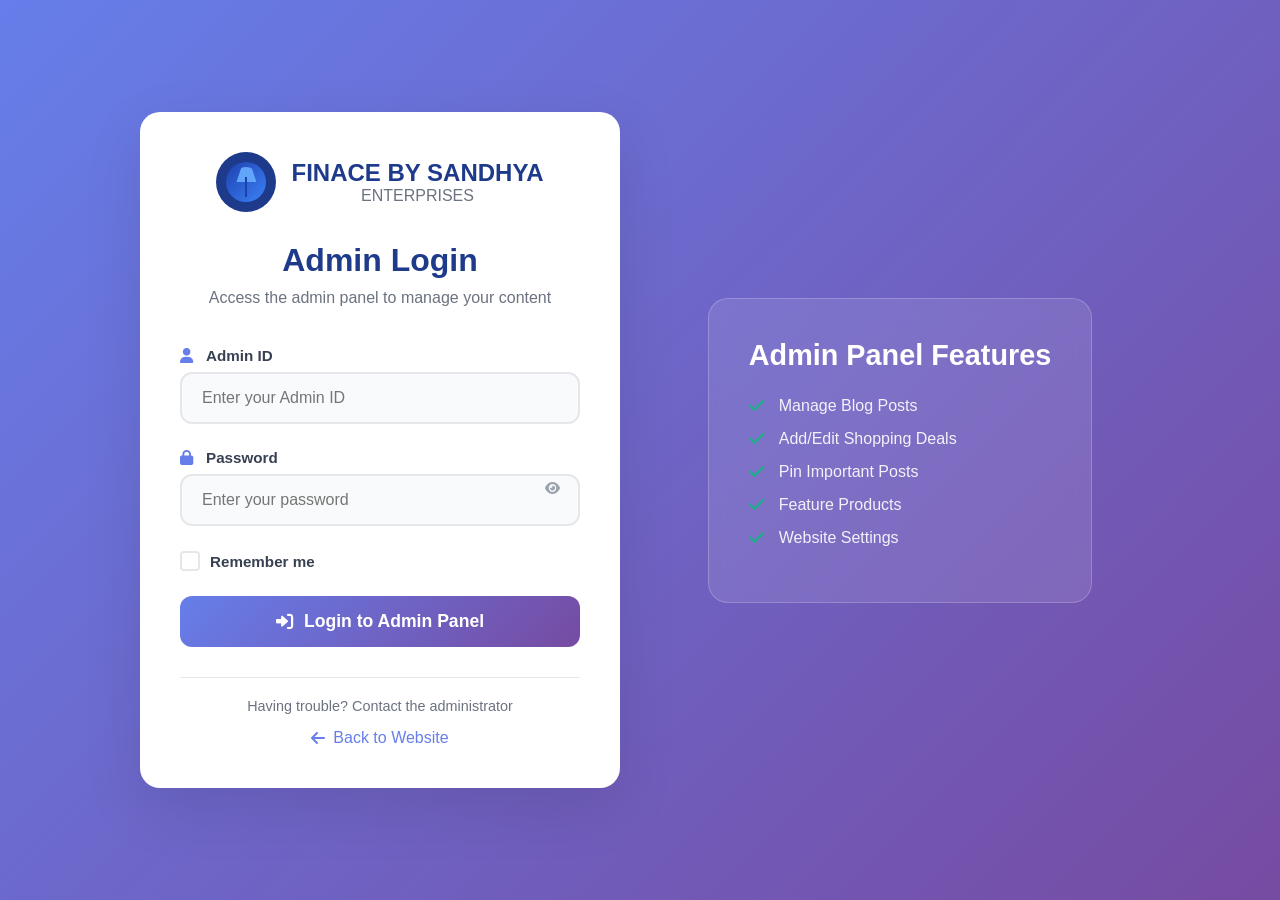
<file: admin-login.html>
<!DOCTYPE html>
<html lang="en">
<head>
    <meta charset="UTF-8">
    <meta name="viewport" content="width=device-width, initial-scale=1.0">
    <meta http-equiv="Cache-Control" content="no-cache, no-store, must-revalidate" />
    <meta http-equiv="Pragma" content="no-cache" />
    <meta http-equiv="Expires" content="0" />
    <title>Admin Login - FiNAce by Sandhya Enterprises</title>
    <link rel="stylesheet" href="admin-styles.css?v=20251028">
    <link href="https://cdnjs.cloudflare.com/ajax/libs/font-awesome/6.0.0/css/all.min.css" rel="stylesheet">
</head>
<body>
    <div class="login-container">
        <div class="login-card">
            <div class="login-header">
                <div class="logo">
                    <div class="logo-icon">
                        <div class="anchor-whale"></div>
                    </div>
                    <div class="logo-text">
                        <h1>FINACE BY SANDHYA</h1>
                        <p>ENTERPRISES</p>
                    </div>
                </div>
                <h2>Admin Login</h2>
                <p>Access the admin panel to manage your content</p>
            </div>
            
            <form id="loginForm" class="login-form">
                <div class="form-group">
                    <label for="adminId">
                        <i class="fas fa-user"></i>
                        Admin ID
                    </label>
                    <input type="text" id="adminId" name="adminId" required placeholder="Enter your Admin ID">
                </div>
                
                <div class="form-group">
                    <label for="password">
                        <i class="fas fa-lock"></i>
                        Password
                    </label>
                    <input type="password" id="password" name="password" required placeholder="Enter your password">
                    <button type="button" class="toggle-password" onclick="togglePassword()">
                        <i class="fas fa-eye" id="toggleIcon"></i>
                    </button>
                </div>
                
                <div class="form-group">
                    <label class="remember-me">
                        <input type="checkbox" id="rememberMe">
                        <span class="checkmark"></span>
                        Remember me
                    </label>
                </div>
                
                <button type="submit" class="login-btn">
                    <i class="fas fa-sign-in-alt"></i>
                    Login to Admin Panel
                </button>
                
                <div id="errorMessage" class="error-message"></div>
            </form>
            
            <div class="login-footer">
                <p>Having trouble? Contact the administrator</p>
                <a href="index.html" class="back-to-site">
                    <i class="fas fa-arrow-left"></i>
                    Back to Website
                </a>
            </div>
        </div>
        
        <div class="login-info">
            <div class="info-card">
                <h3>Admin Panel Features</h3>
                <ul>
                    <li><i class="fas fa-check"></i> Manage Blog Posts</li>
                    <li><i class="fas fa-check"></i> Add/Edit Shopping Deals</li>
                    <li><i class="fas fa-check"></i> Pin Important Posts</li>
                    <li><i class="fas fa-check"></i> Feature Products</li>
                    <li><i class="fas fa-check"></i> Website Settings</li>
                </ul>
            </div>
        </div>
    </div>

    <script src="admin-login.js?v=20251028"></script>
</body>
</html>
</file>
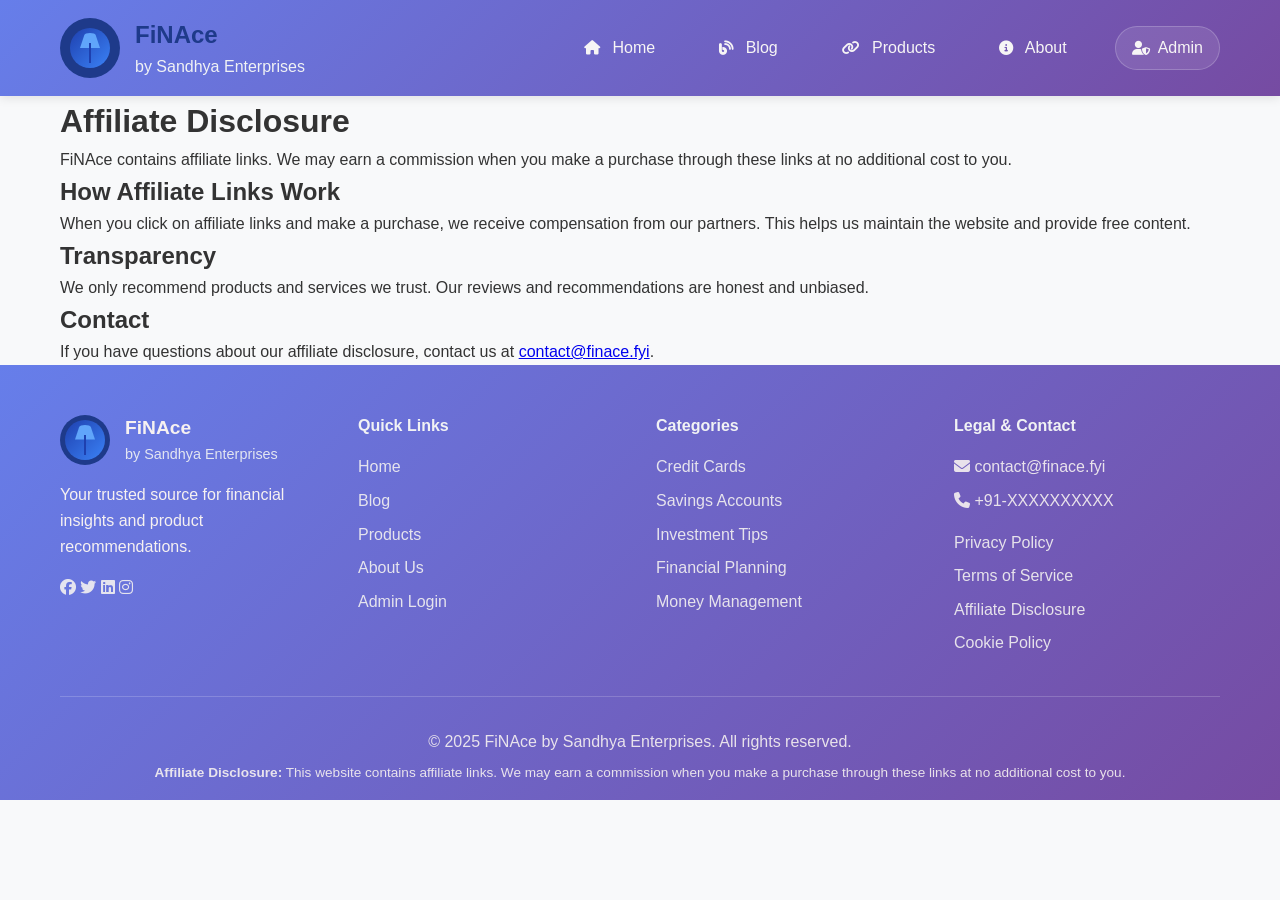
<file: affiliate-disclosure.html>
<!DOCTYPE html>
<html lang="en">
  <head>
    <meta charset="UTF-8" />
    <meta name="viewport" content="width=device-width, initial-scale=1.0" />
    <title>Affiliate Disclosure - FiNAce</title>

    <meta http-equiv="Cache-Control" content="no-cache, no-store, must-revalidate" />
    <meta http-equiv="Pragma" content="no-cache" />
    <meta http-equiv="Expires" content="0" />

    <!-- Favicon -->
    <link
      rel="icon"
      type="image/png"
      sizes="32x32"
      href="data:image/svg+xml,<svg xmlns='http://www.w3.org/2000/svg' viewBox='0 0 100 100'><text y='.9em' font-size='90'>💰</text></svg>"
    />

    <!-- Font Awesome for Icons -->
    <link
      rel="stylesheet"
      href="https://cdnjs.cloudflare.com/ajax/libs/font-awesome/6.4.0/css/all.min.css"
    />

    <!-- Site styles -->
    <link rel="stylesheet" href="styles.css?v=20251028" />
  </head>
  <body>
    <!-- Site Header -->
    <header class="header">
      <div class="container">
        <div class="logo">
          <div class="logo-icon"><div class="anchor-whale"></div></div>
          <div class="logo-text">
            <h1>FiNAce</h1>
            <p>by Sandhya Enterprises</p>
          </div>
        </div>
        <nav class="nav">
          <ul class="nav-menu" id="navMenu">
            <li><a href="index.html#home" class="nav-link"><i class="fas fa-home"></i> Home</a></li>
            <li><a href="index.html#blog" class="nav-link"><i class="fas fa-blog"></i> Blog</a></li>
            <li><a href="index.html#affiliate" class="nav-link"><i class="fas fa-link"></i> Products</a></li>
            <li><a href="index.html#about" class="nav-link"><i class="fas fa-info-circle"></i> About</a></li>
            <li id="adminNavItem">
              <a href="#" class="nav-link admin-nav-link" onclick="checkAdminAccess()">
                <i class="fas fa-user-shield"></i> Admin
              </a>
            </li>
          </ul>
          <button class="mobile-menu-toggle" id="mobileMenuToggle" aria-label="Toggle navigation menu">
            <span class="hamburger"></span>
            <span class="hamburger"></span>
            <span class="hamburger"></span>
          </button>
        </nav>
      </div>
    </header>

    <main class="content-page">
      <div class="container">
        <h1>Affiliate Disclosure</h1>
        <p>
          FiNAce contains affiliate links. We may earn a commission when you make a purchase through these links at no additional cost to you.
        </p>

        <h2>How Affiliate Links Work</h2>
        <p>
          When you click on affiliate links and make a purchase, we receive compensation from our partners. This helps us maintain the website and provide free content.
        </p>

        <h2>Transparency</h2>
        <p>
          We only recommend products and services we trust. Our reviews and recommendations are honest and unbiased.
        </p>

        <h2>Contact</h2>
        <p>
          If you have questions about our affiliate disclosure, contact us at <a href="mailto:contact@finace.fyi">contact@finace.fyi</a>.
        </p>
      </div>
    </main>

    <!-- Footer -->
    <footer class="footer">
      <div class="container">
        <div class="footer-content">
          <div class="footer-section">
            <div class="footer-logo">
              <div class="logo-icon"><div class="anchor-whale"></div></div>
              <div class="logo-text">
                <h3>FiNAce</h3>
                <p>by Sandhya Enterprises</p>
              </div>
            </div>
            <p style="margin-top: 1rem">
              Your trusted source for financial insights and product recommendations.
            </p>
            <div class="social-links" style="margin-top: 1rem">
              <a href="#" aria-label="Facebook"><i class="fab fa-facebook"></i></a>
              <a href="#" aria-label="Twitter"><i class="fab fa-twitter"></i></a>
              <a href="#" aria-label="LinkedIn"><i class="fab fa-linkedin"></i></a>
              <a href="#" aria-label="Instagram"><i class="fab fa-instagram"></i></a>
            </div>
          </div>

          <div class="footer-section">
            <h4>Quick Links</h4>
            <ul>
              <li><a href="index.html#home">Home</a></li>
              <li><a href="index.html#blog">Blog</a></li>
              <li><a href="index.html#affiliate">Products</a></li>
              <li><a href="index.html#about">About Us</a></li>
              <li><a href="admin-login.html">Admin Login</a></li>
            </ul>
          </div>

          <div class="footer-section">
            <h4>Categories</h4>
            <ul>
              <li><a href="index.html#blog">Credit Cards</a></li>
              <li><a href="index.html#blog">Savings Accounts</a></li>
              <li><a href="index.html#blog">Investment Tips</a></li>
              <li><a href="index.html#blog">Financial Planning</a></li>
              <li><a href="index.html#blog">Money Management</a></li>
            </ul>
          </div>

          <div class="footer-section footer-contact">
            <h4>Legal & Contact</h4>
            <p><i class="fas fa-envelope"></i> contact@finace.fyi</p>
            <p><i class="fas fa-phone"></i> +91-XXXXXXXXXX</p>
            <ul style="margin-top: 1rem">
              <li><a href="privacy-policy.html">Privacy Policy</a></li>
              <li><a href="terms-of-service.html">Terms of Service</a></li>
              <li><a href="affiliate-disclosure.html">Affiliate Disclosure</a></li>
              <li><a href="cookie-policy.html">Cookie Policy</a></li>
            </ul>
          </div>
        </div>

        <div class="footer-bottom">
          <p>&copy; 2025 FiNAce by Sandhya Enterprises. All rights reserved.</p>
          <p style="margin-top: 0.5rem; font-size: 0.85rem">
            <strong>Affiliate Disclosure:</strong> This website contains affiliate links. We may earn a commission when you make a purchase through these links at no additional cost to you.
          </p>
        </div>
      </div>
    </footer>

    <!-- Back to Top Button -->
    <button class="back-to-top" id="backToTop" onclick="scrollToTop()" aria-label="Scroll to top">
      <i class="fas fa-arrow-up"></i>
    </button>

    <!-- Scripts -->
    <script src="script.js?v=20251028"></script>
  </body>
</html>
</file>
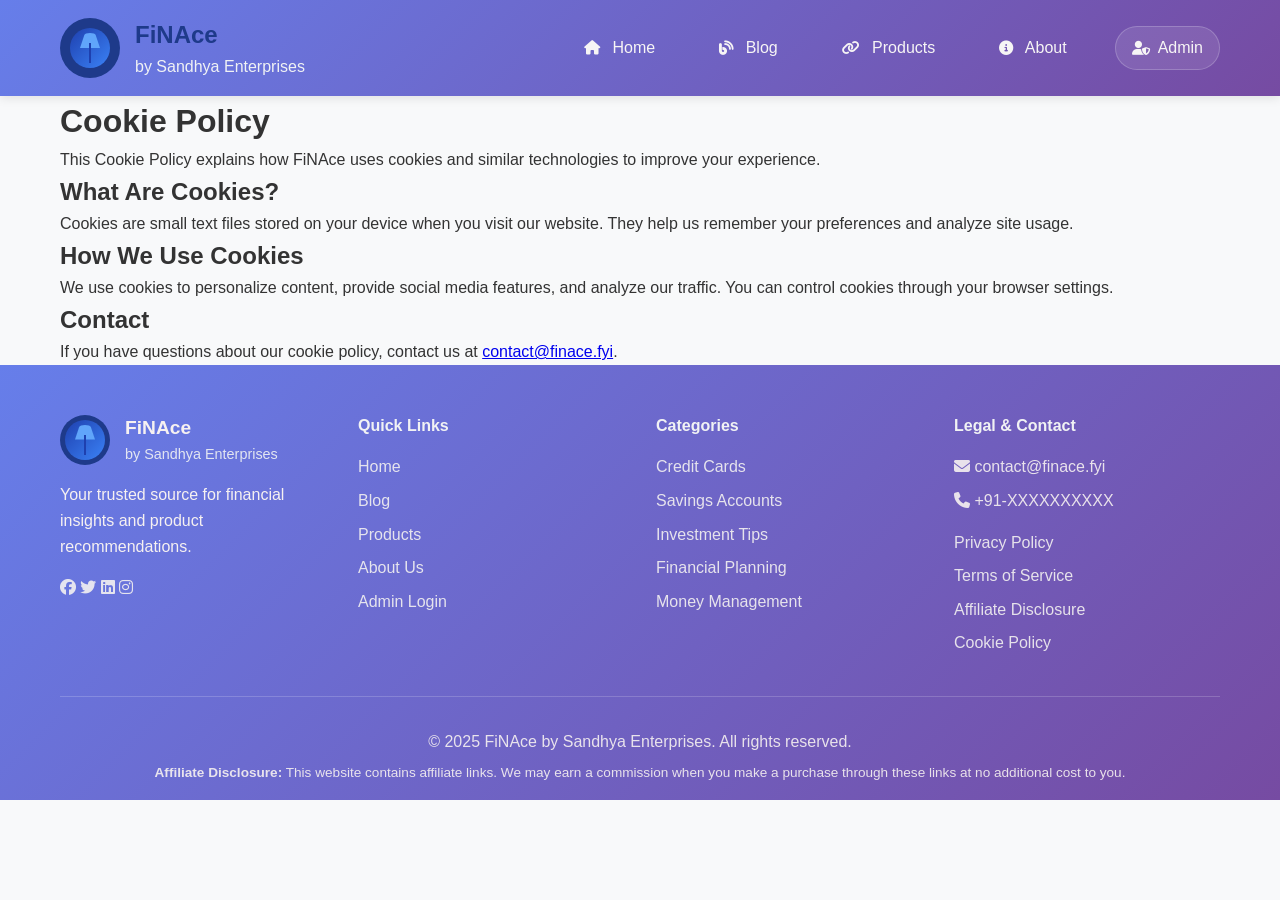
<file: cookie-policy.html>
<!DOCTYPE html>
<html lang="en">
  <head>
    <meta charset="UTF-8" />
    <meta name="viewport" content="width=device-width, initial-scale=1.0" />
    <title>Cookie Policy - FiNAce</title>

    <meta http-equiv="Cache-Control" content="no-cache, no-store, must-revalidate" />
    <meta http-equiv="Pragma" content="no-cache" />
    <meta http-equiv="Expires" content="0" />

    <!-- Favicon -->
    <link
      rel="icon"
      type="image/png"
      sizes="32x32"
      href="data:image/svg+xml,<svg xmlns='http://www.w3.org/2000/svg' viewBox='0 0 100 100'><text y='.9em' font-size='90'>💰</text></svg>"
    />

    <!-- Font Awesome for Icons -->
    <link
      rel="stylesheet"
      href="https://cdnjs.cloudflare.com/ajax/libs/font-awesome/6.4.0/css/all.min.css"
    />

    <!-- Site styles -->
    <link rel="stylesheet" href="styles.css?v=20251028" />
  </head>
  <body>
    <!-- Site Header -->
    <header class="header">
      <div class="container">
        <div class="logo">
          <div class="logo-icon"><div class="anchor-whale"></div></div>
          <div class="logo-text">
            <h1>FiNAce</h1>
            <p>by Sandhya Enterprises</p>
          </div>
        </div>
        <nav class="nav">
          <ul class="nav-menu" id="navMenu">
            <li><a href="index.html#home" class="nav-link"><i class="fas fa-home"></i> Home</a></li>
            <li><a href="index.html#blog" class="nav-link"><i class="fas fa-blog"></i> Blog</a></li>
            <li><a href="index.html#affiliate" class="nav-link"><i class="fas fa-link"></i> Products</a></li>
            <li><a href="index.html#about" class="nav-link"><i class="fas fa-info-circle"></i> About</a></li>
            <li id="adminNavItem">
              <a href="#" class="nav-link admin-nav-link" onclick="checkAdminAccess()">
                <i class="fas fa-user-shield"></i> Admin
              </a>
            </li>
          </ul>
          <button class="mobile-menu-toggle" id="mobileMenuToggle" aria-label="Toggle navigation menu">
            <span class="hamburger"></span>
            <span class="hamburger"></span>
            <span class="hamburger"></span>
          </button>
        </nav>
      </div>
    </header>

    <main class="content-page">
      <div class="container">
        <h1>Cookie Policy</h1>
        <p>
          This Cookie Policy explains how FiNAce uses cookies and similar technologies to improve your experience.
        </p>

        <h2>What Are Cookies?</h2>
        <p>
          Cookies are small text files stored on your device when you visit our website. They help us remember your preferences and analyze site usage.
        </p>

        <h2>How We Use Cookies</h2>
        <p>
          We use cookies to personalize content, provide social media features, and analyze our traffic. You can control cookies through your browser settings.
        </p>

        <h2>Contact</h2>
        <p>
          If you have questions about our cookie policy, contact us at <a href="mailto:contact@finace.fyi">contact@finace.fyi</a>.
        </p>
      </div>
    </main>

    <!-- Footer -->
    <footer class="footer">
      <div class="container">
        <div class="footer-content">
          <div class="footer-section">
            <div class="footer-logo">
              <div class="logo-icon"><div class="anchor-whale"></div></div>
              <div class="logo-text">
                <h3>FiNAce</h3>
                <p>by Sandhya Enterprises</p>
              </div>
            </div>
            <p style="margin-top: 1rem">
              Your trusted source for financial insights and product recommendations.
            </p>
            <div class="social-links" style="margin-top: 1rem">
              <a href="#" aria-label="Facebook"><i class="fab fa-facebook"></i></a>
              <a href="#" aria-label="Twitter"><i class="fab fa-twitter"></i></a>
              <a href="#" aria-label="LinkedIn"><i class="fab fa-linkedin"></i></a>
              <a href="#" aria-label="Instagram"><i class="fab fa-instagram"></i></a>
            </div>
          </div>

          <div class="footer-section">
            <h4>Quick Links</h4>
            <ul>
              <li><a href="index.html#home">Home</a></li>
              <li><a href="index.html#blog">Blog</a></li>
              <li><a href="index.html#affiliate">Products</a></li>
              <li><a href="index.html#about">About Us</a></li>
              <li><a href="admin-login.html">Admin Login</a></li>
            </ul>
          </div>

          <div class="footer-section">
            <h4>Categories</h4>
            <ul>
              <li><a href="index.html#blog">Credit Cards</a></li>
              <li><a href="index.html#blog">Savings Accounts</a></li>
              <li><a href="index.html#blog">Investment Tips</a></li>
              <li><a href="index.html#blog">Financial Planning</a></li>
              <li><a href="index.html#blog">Money Management</a></li>
            </ul>
          </div>

          <div class="footer-section footer-contact">
            <h4>Legal & Contact</h4>
            <p><i class="fas fa-envelope"></i> contact@finace.fyi</p>
            <p><i class="fas fa-phone"></i> +91-XXXXXXXXXX</p>
            <ul style="margin-top: 1rem">
              <li><a href="privacy-policy.html">Privacy Policy</a></li>
              <li><a href="terms-of-service.html">Terms of Service</a></li>
              <li><a href="affiliate-disclosure.html">Affiliate Disclosure</a></li>
              <li><a href="cookie-policy.html">Cookie Policy</a></li>
            </ul>
          </div>
        </div>

        <div class="footer-bottom">
          <p>&copy; 2025 FiNAce by Sandhya Enterprises. All rights reserved.</p>
          <p style="margin-top: 0.5rem; font-size: 0.85rem">
            <strong>Affiliate Disclosure:</strong> This website contains affiliate links. We may earn a commission when you make a purchase through these links at no additional cost to you.
          </p>
        </div>
      </div>
    </footer>

    <!-- Back to Top Button -->
    <button class="back-to-top" id="backToTop" onclick="scrollToTop()" aria-label="Scroll to top">
      <i class="fas fa-arrow-up"></i>
    </button>

    <!-- Scripts -->
    <script src="script.js?v=20251028"></script>
  </body>
</html>
</file>
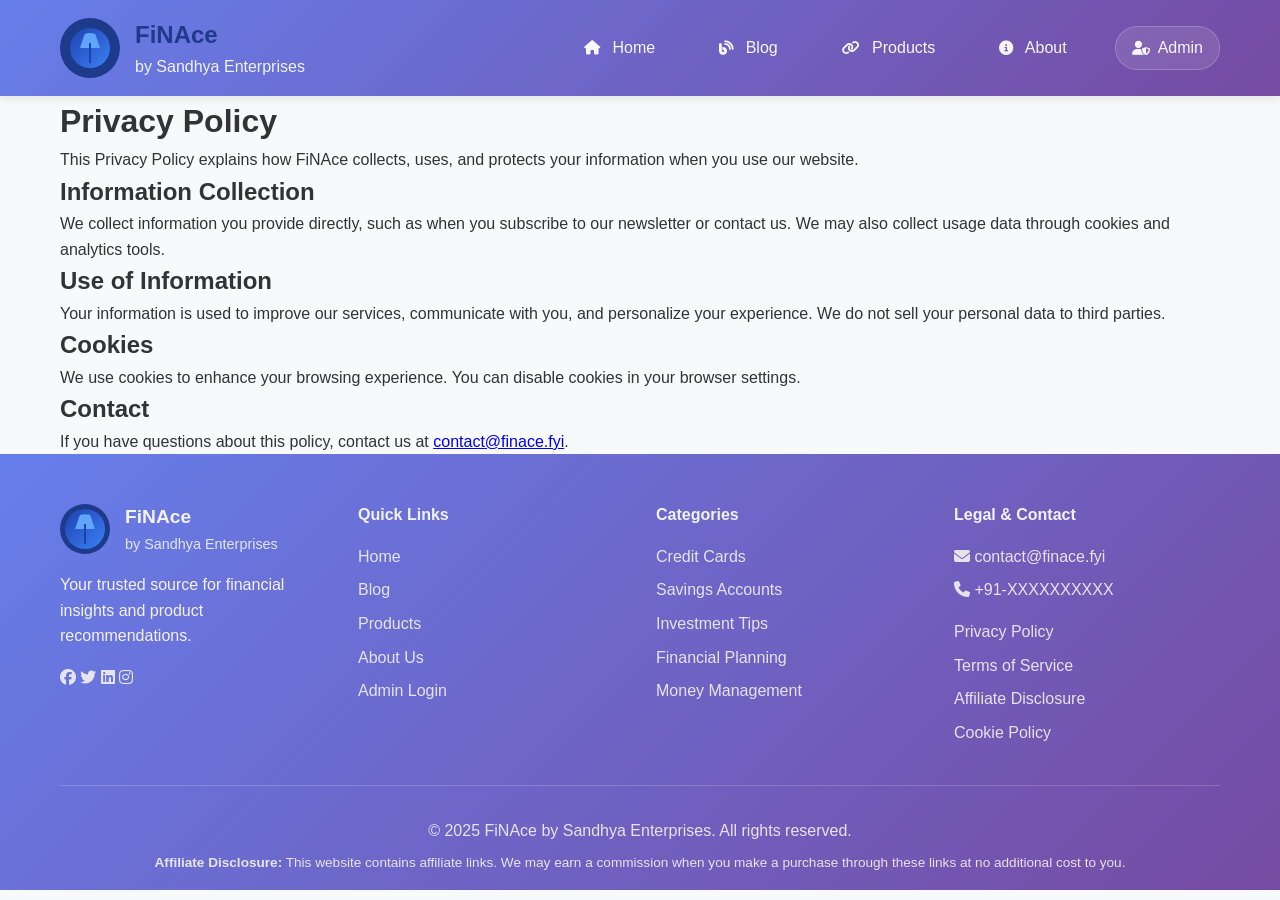
<file: privacy-policy.html>
<!DOCTYPE html>
<html lang="en">
  <head>
    <meta charset="UTF-8" />
    <meta name="viewport" content="width=device-width, initial-scale=1.0" />
    <title>Privacy Policy - FiNAce</title>

    <meta http-equiv="Cache-Control" content="no-cache, no-store, must-revalidate" />
    <meta http-equiv="Pragma" content="no-cache" />
    <meta http-equiv="Expires" content="0" />

    <!-- Favicon -->
    <link
      rel="icon"
      type="image/png"
      sizes="32x32"
      href="data:image/svg+xml,<svg xmlns='http://www.w3.org/2000/svg' viewBox='0 0 100 100'><text y='.9em' font-size='90'>💰</text></svg>"
    />

    <!-- Font Awesome for Icons -->
    <link
      rel="stylesheet"
      href="https://cdnjs.cloudflare.com/ajax/libs/font-awesome/6.4.0/css/all.min.css"
    />

    <!-- Site styles -->
    <link rel="stylesheet" href="styles.css?v=20251028" />
  </head>
  <body>
    <!-- Site Header -->
    <header class="header">
      <div class="container">
        <div class="logo">
          <div class="logo-icon"><div class="anchor-whale"></div></div>
          <div class="logo-text">
            <h1>FiNAce</h1>
            <p>by Sandhya Enterprises</p>
          </div>
        </div>
        <nav class="nav">
          <ul class="nav-menu" id="navMenu">
            <li><a href="index.html#home" class="nav-link"><i class="fas fa-home"></i> Home</a></li>
            <li><a href="index.html#blog" class="nav-link"><i class="fas fa-blog"></i> Blog</a></li>
            <li><a href="index.html#affiliate" class="nav-link"><i class="fas fa-link"></i> Products</a></li>
            <li><a href="index.html#about" class="nav-link"><i class="fas fa-info-circle"></i> About</a></li>
            <li id="adminNavItem">
              <a href="#" class="nav-link admin-nav-link" onclick="checkAdminAccess()">
                <i class="fas fa-user-shield"></i> Admin
              </a>
            </li>
          </ul>
          <button class="mobile-menu-toggle" id="mobileMenuToggle" aria-label="Toggle navigation menu">
            <span class="hamburger"></span>
            <span class="hamburger"></span>
            <span class="hamburger"></span>
          </button>
        </nav>
      </div>
    </header>

    <main class="content-page">
      <div class="container">
        <h1>Privacy Policy</h1>
        <p>
          This Privacy Policy explains how FiNAce collects, uses, and protects your information when you use our website.
        </p>

        <h2>Information Collection</h2>
        <p>
          We collect information you provide directly, such as when you subscribe to our newsletter or contact us. We may also collect usage data through cookies and analytics tools.
        </p>

        <h2>Use of Information</h2>
        <p>
          Your information is used to improve our services, communicate with you, and personalize your experience. We do not sell your personal data to third parties.
        </p>

        <h2>Cookies</h2>
        <p>
          We use cookies to enhance your browsing experience. You can disable cookies in your browser settings.
        </p>

        <h2>Contact</h2>
        <p>
          If you have questions about this policy, contact us at <a href="mailto:contact@finace.fyi">contact@finace.fyi</a>.
        </p>
      </div>
    </main>

    <!-- Footer -->
    <footer class="footer">
      <div class="container">
        <div class="footer-content">
          <div class="footer-section">
            <div class="footer-logo">
              <div class="logo-icon"><div class="anchor-whale"></div></div>
              <div class="logo-text">
                <h3>FiNAce</h3>
                <p>by Sandhya Enterprises</p>
              </div>
            </div>
            <p style="margin-top: 1rem">
              Your trusted source for financial insights and product recommendations.
            </p>
            <div class="social-links" style="margin-top: 1rem">
              <a href="#" aria-label="Facebook"><i class="fab fa-facebook"></i></a>
              <a href="#" aria-label="Twitter"><i class="fab fa-twitter"></i></a>
              <a href="#" aria-label="LinkedIn"><i class="fab fa-linkedin"></i></a>
              <a href="#" aria-label="Instagram"><i class="fab fa-instagram"></i></a>
            </div>
          </div>

          <div class="footer-section">
            <h4>Quick Links</h4>
            <ul>
              <li><a href="index.html#home">Home</a></li>
              <li><a href="index.html#blog">Blog</a></li>
              <li><a href="index.html#affiliate">Products</a></li>
              <li><a href="index.html#about">About Us</a></li>
              <li><a href="admin-login.html">Admin Login</a></li>
            </ul>
          </div>

          <div class="footer-section">
            <h4>Categories</h4>
            <ul>
              <li><a href="index.html#blog">Credit Cards</a></li>
              <li><a href="index.html#blog">Savings Accounts</a></li>
              <li><a href="index.html#blog">Investment Tips</a></li>
              <li><a href="index.html#blog">Financial Planning</a></li>
              <li><a href="index.html#blog">Money Management</a></li>
            </ul>
          </div>

          <div class="footer-section footer-contact">
            <h4>Legal & Contact</h4>
            <p><i class="fas fa-envelope"></i> contact@finace.fyi</p>
            <p><i class="fas fa-phone"></i> +91-XXXXXXXXXX</p>
            <ul style="margin-top: 1rem">
              <li><a href="privacy-policy.html">Privacy Policy</a></li>
              <li><a href="terms-of-service.html">Terms of Service</a></li>
              <li><a href="affiliate-disclosure.html">Affiliate Disclosure</a></li>
              <li><a href="cookie-policy.html">Cookie Policy</a></li>
            </ul>
          </div>
        </div>

        <div class="footer-bottom">
          <p>&copy; 2025 FiNAce by Sandhya Enterprises. All rights reserved.</p>
          <p style="margin-top: 0.5rem; font-size: 0.85rem">
            <strong>Affiliate Disclosure:</strong> This website contains affiliate links. We may earn a commission when you make a purchase through these links at no additional cost to you.
          </p>
        </div>
      </div>
    </footer>

    <!-- Back to Top Button -->
    <button class="back-to-top" id="backToTop" onclick="scrollToTop()" aria-label="Scroll to top">
      <i class="fas fa-arrow-up"></i>
    </button>

    <!-- Scripts -->
    <script src="script.js?v=20251028"></script>
  </body>
</html>
</file>
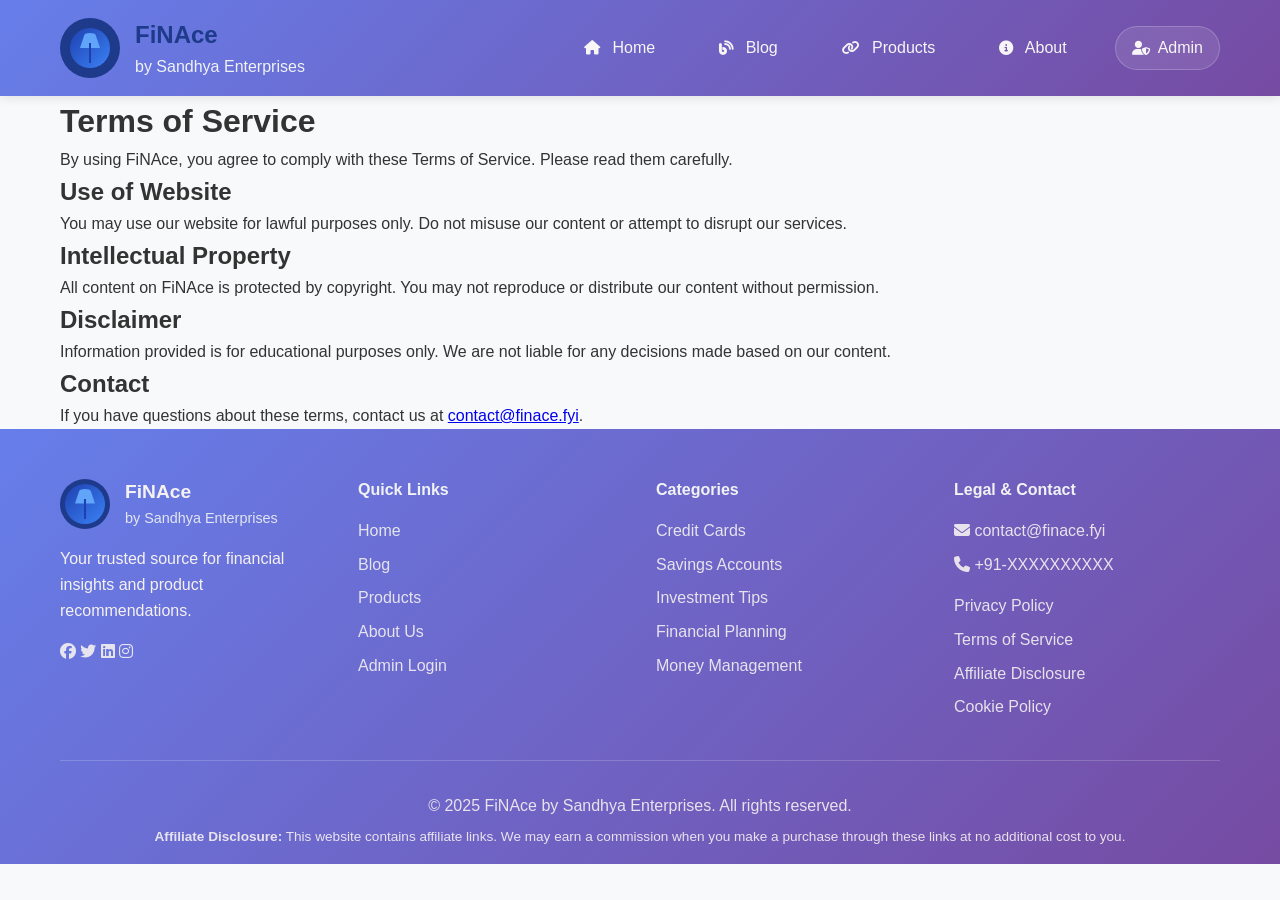
<file: terms-of-service.html>
<!DOCTYPE html>
<html lang="en">
  <head>
    <meta charset="UTF-8" />
    <meta name="viewport" content="width=device-width, initial-scale=1.0" />
    <title>Terms of Service - FiNAce</title>

    <meta http-equiv="Cache-Control" content="no-cache, no-store, must-revalidate" />
    <meta http-equiv="Pragma" content="no-cache" />
    <meta http-equiv="Expires" content="0" />

    <!-- Favicon -->
    <link
      rel="icon"
      type="image/png"
      sizes="32x32"
      href="data:image/svg+xml,<svg xmlns='http://www.w3.org/2000/svg' viewBox='0 0 100 100'><text y='.9em' font-size='90'>💰</text></svg>"
    />

    <!-- Font Awesome for Icons -->
    <link
      rel="stylesheet"
      href="https://cdnjs.cloudflare.com/ajax/libs/font-awesome/6.4.0/css/all.min.css"
    />

    <!-- Site styles -->
    <link rel="stylesheet" href="styles.css?v=20251028" />
  </head>
  <body>
    <!-- Site Header -->
    <header class="header">
      <div class="container">
        <div class="logo">
          <div class="logo-icon"><div class="anchor-whale"></div></div>
          <div class="logo-text">
            <h1>FiNAce</h1>
            <p>by Sandhya Enterprises</p>
          </div>
        </div>
        <nav class="nav">
          <ul class="nav-menu" id="navMenu">
            <li><a href="index.html#home" class="nav-link"><i class="fas fa-home"></i> Home</a></li>
            <li><a href="index.html#blog" class="nav-link"><i class="fas fa-blog"></i> Blog</a></li>
            <li><a href="index.html#affiliate" class="nav-link"><i class="fas fa-link"></i> Products</a></li>
            <li><a href="index.html#about" class="nav-link"><i class="fas fa-info-circle"></i> About</a></li>
            <li id="adminNavItem">
              <a href="#" class="nav-link admin-nav-link" onclick="checkAdminAccess()">
                <i class="fas fa-user-shield"></i> Admin
              </a>
            </li>
          </ul>
          <button class="mobile-menu-toggle" id="mobileMenuToggle" aria-label="Toggle navigation menu">
            <span class="hamburger"></span>
            <span class="hamburger"></span>
            <span class="hamburger"></span>
          </button>
        </nav>
      </div>
    </header>

    <main class="content-page">
      <div class="container">
        <h1>Terms of Service</h1>
        <p>By using FiNAce, you agree to comply with these Terms of Service. Please read them carefully.</p>

        <h2>Use of Website</h2>
        <p>You may use our website for lawful purposes only. Do not misuse our content or attempt to disrupt our services.</p>

        <h2>Intellectual Property</h2>
        <p>All content on FiNAce is protected by copyright. You may not reproduce or distribute our content without permission.</p>

        <h2>Disclaimer</h2>
        <p>Information provided is for educational purposes only. We are not liable for any decisions made based on our content.</p>

        <h2>Contact</h2>
        <p>If you have questions about these terms, contact us at <a href="mailto:contact@finace.fyi">contact@finace.fyi</a>.</p>
      </div>
    </main>

    <!-- Footer -->
    <footer class="footer">
      <div class="container">
        <div class="footer-content">
          <div class="footer-section">
            <div class="footer-logo">
              <div class="logo-icon"><div class="anchor-whale"></div></div>
              <div class="logo-text">
                <h3>FiNAce</h3>
                <p>by Sandhya Enterprises</p>
              </div>
            </div>
            <p style="margin-top: 1rem">
              Your trusted source for financial insights and product recommendations.
            </p>
            <div class="social-links" style="margin-top: 1rem">
              <a href="#" aria-label="Facebook"><i class="fab fa-facebook"></i></a>
              <a href="#" aria-label="Twitter"><i class="fab fa-twitter"></i></a>
              <a href="#" aria-label="LinkedIn"><i class="fab fa-linkedin"></i></a>
              <a href="#" aria-label="Instagram"><i class="fab fa-instagram"></i></a>
            </div>
          </div>

          <div class="footer-section">
            <h4>Quick Links</h4>
            <ul>
              <li><a href="index.html#home">Home</a></li>
              <li><a href="index.html#blog">Blog</a></li>
              <li><a href="index.html#affiliate">Products</a></li>
              <li><a href="index.html#about">About Us</a></li>
              <li><a href="admin-login.html">Admin Login</a></li>
            </ul>
          </div>

          <div class="footer-section">
            <h4>Categories</h4>
            <ul>
              <li><a href="index.html#blog">Credit Cards</a></li>
              <li><a href="index.html#blog">Savings Accounts</a></li>
              <li><a href="index.html#blog">Investment Tips</a></li>
              <li><a href="index.html#blog">Financial Planning</a></li>
              <li><a href="index.html#blog">Money Management</a></li>
            </ul>
          </div>

          <div class="footer-section footer-contact">
            <h4>Legal & Contact</h4>
            <p><i class="fas fa-envelope"></i> contact@finace.fyi</p>
            <p><i class="fas fa-phone"></i> +91-XXXXXXXXXX</p>
            <ul style="margin-top: 1rem">
              <li><a href="privacy-policy.html">Privacy Policy</a></li>
              <li><a href="terms-of-service.html">Terms of Service</a></li>
              <li><a href="affiliate-disclosure.html">Affiliate Disclosure</a></li>
              <li><a href="cookie-policy.html">Cookie Policy</a></li>
            </ul>
          </div>
        </div>

        <div class="footer-bottom">
          <p>&copy; 2025 FiNAce by Sandhya Enterprises. All rights reserved.</p>
          <p style="margin-top: 0.5rem; font-size: 0.85rem">
            <strong>Affiliate Disclosure:</strong> This website contains affiliate links. We may earn a commission when you make a purchase through these links at no additional cost to you.
          </p>
        </div>
      </div>
    </footer>

    <!-- Back to Top Button -->
    <button class="back-to-top" id="backToTop" onclick="scrollToTop()" aria-label="Scroll to top">
      <i class="fas fa-arrow-up"></i>
    </button>

    <!-- Scripts -->
    <script src="script.js?v=20251028"></script>
  </body>
</html>
</file>
<file: admin-styles.css>
/* Admin Login Styles */
* {
    margin: 0;
    padding: 0;
    box-sizing: border-box;
}

body {
    font-family: 'Arial', sans-serif;
    background: linear-gradient(135deg, #667eea 0%, #764ba2 100%);
    min-height: 100vh;
    display: flex;
    align-items: center;
    justify-content: center;
    padding: 20px;
}

.login-container {
    display: grid;
    grid-template-columns: 1fr 1fr;
    gap: 40px;
    max-width: 1000px;
    width: 100%;
    align-items: center;
}

/* Login Card */
.login-card {
    background: white;
    border-radius: 20px;
    padding: 40px;
    box-shadow: 0 20px 60px rgba(0, 0, 0, 0.1);
    backdrop-filter: blur(10px);
}

.login-header {
    text-align: center;
    margin-bottom: 40px;
}

.logo {
    display: flex;
    align-items: center;
    justify-content: center;
    gap: 15px;
    margin-bottom: 30px;
}

.logo-icon {
    width: 60px;
    height: 60px;
    background: #1e3a8a;
    border-radius: 50%;
    display: flex;
    align-items: center;
    justify-content: center;
    position: relative;
}

.anchor-whale {
    width: 40px;
    height: 40px;
    background: linear-gradient(135deg, #1e40af 0%, #3b82f6 100%);
    border-radius: 50%;
    position: relative;
}

.anchor-whale::before {
    content: '';
    position: absolute;
    top: 5px;
    left: 50%;
    transform: translateX(-50%);
    width: 20px;
    height: 15px;
    background: #60a5fa;
    border-radius: 50% 50% 0 0;
    clip-path: polygon(0% 100%, 25% 0%, 75% 0%, 100% 100%);
}

.anchor-whale::after {
    content: '';
    position: absolute;
    bottom: 5px;
    left: 50%;
    transform: translateX(-50%);
    width: 2px;
    height: 20px;
    background: #1e40af;
}

.logo-text h1 {
    font-size: 1.5rem;
    font-weight: bold;
    color: #1e3a8a;
    margin: 0;
}

.logo-text p {
    font-size: 1rem;
    color: #3b82f6;
    margin: 0;
}

.login-header h2 {
    color: #1e3a8a;
    font-size: 2rem;
    margin-bottom: 10px;
    font-weight: bold;
}

.login-header p {
    color: #6b7280;
    font-size: 1rem;
}

/* Login Form */
.login-form {
    margin-bottom: 30px;
}

.form-group {
    margin-bottom: 25px;
    position: relative;
}

.form-group label {
    display: flex;
    align-items: center;
    gap: 10px;
    margin-bottom: 8px;
    font-weight: 600;
    color: #374151;
    font-size: 0.95rem;
}

.form-group label i {
    color: #667eea;
    width: 16px;
}

.form-group input[type="text"],
.form-group input[type="password"] {
    width: 100%;
    padding: 15px 20px;
    border: 2px solid #e5e7eb;
    border-radius: 12px;
    font-size: 1rem;
    transition: all 0.3s ease;
    background: #f9fafb;
}

.form-group input[type="text"]:focus,
.form-group input[type="password"]:focus {
    outline: none;
    border-color: #667eea;
    background: white;
    box-shadow: 0 0 0 3px rgba(102, 126, 234, 0.1);
}

.toggle-password {
    position: absolute;
    right: 15px;
    top: 50%;
    transform: translateY(-50%);
    background: none;
    border: none;
    color: #9ca3af;
    cursor: pointer;
    padding: 5px;
    transition: color 0.3s ease;
}

.toggle-password:hover {
    color: #667eea;
}

/* Remember Me */
.remember-me {
    display: flex;
    align-items: center;
    gap: 10px;
    cursor: pointer;
    font-weight: 500;
    color: #6b7280;
}

.remember-me input[type="checkbox"] {
    display: none;
}

.checkmark {
    width: 20px;
    height: 20px;
    border: 2px solid #e5e7eb;
    border-radius: 4px;
    position: relative;
    transition: all 0.3s ease;
}

.remember-me input[type="checkbox"]:checked + .checkmark {
    background: #667eea;
    border-color: #667eea;
}

.remember-me input[type="checkbox"]:checked + .checkmark::after {
    content: '';
    position: absolute;
    left: 6px;
    top: 2px;
    width: 6px;
    height: 10px;
    border: solid white;
    border-width: 0 2px 2px 0;
    transform: rotate(45deg);
}

/* Login Button */
.login-btn {
    width: 100%;
    background: linear-gradient(135deg, #667eea 0%, #764ba2 100%);
    color: white;
    border: none;
    padding: 15px;
    border-radius: 12px;
    font-size: 1.1rem;
    font-weight: 600;
    cursor: pointer;
    transition: all 0.3s ease;
    display: flex;
    align-items: center;
    justify-content: center;
    gap: 10px;
}

.login-btn:hover {
    transform: translateY(-2px);
    box-shadow: 0 10px 25px rgba(102, 126, 234, 0.3);
}

.login-btn:active {
    transform: translateY(0);
}

/* Error Message */
.error-message {
    background: #fee2e2;
    color: #991b1b;
    padding: 12px 15px;
    border-radius: 8px;
    margin-top: 15px;
    border: 1px solid #fecaca;
    display: none;
    font-weight: 500;
}

.error-message.show {
    display: block;
    animation: slideDown 0.3s ease;
}

@keyframes slideDown {
    from {
        opacity: 0;
        transform: translateY(-10px);
    }
    to {
        opacity: 1;
        transform: translateY(0);
    }
}

/* Login Footer */
.login-footer {
    text-align: center;
    border-top: 1px solid #e5e7eb;
    padding-top: 20px;
}

.login-footer p {
    color: #6b7280;
    margin-bottom: 15px;
    font-size: 0.9rem;
}

.back-to-site {
    color: #667eea;
    text-decoration: none;
    font-weight: 500;
    display: inline-flex;
    align-items: center;
    gap: 8px;
    transition: color 0.3s ease;
}

.back-to-site:hover {
    color: #5a67d8;
}

/* Login Info */
.login-info {
    display: flex;
    align-items: center;
    justify-content: center;
}

.info-card {
    background: rgba(255, 255, 255, 0.1);
    backdrop-filter: blur(10px);
    border: 1px solid rgba(255, 255, 255, 0.2);
    border-radius: 20px;
    padding: 40px;
    color: white;
    text-align: center;
}

.info-card h3 {
    font-size: 1.8rem;
    margin-bottom: 25px;
    font-weight: bold;
}

.info-card ul {
    list-style: none;
    text-align: left;
}

.info-card ul li {
    display: flex;
    align-items: center;
    gap: 15px;
    margin-bottom: 15px;
    font-size: 1rem;
    opacity: 0.9;
}

.info-card ul li i {
    color: #10b981;
    font-size: 1.1rem;
}

/* Loading Animation */
.loading {
    display: none;
    align-items: center;
    justify-content: center;
    gap: 10px;
    color: white;
    font-weight: 500;
}

.loading.show {
    display: flex;
}

.spinner {
    width: 20px;
    height: 20px;
    border: 2px solid rgba(255, 255, 255, 0.3);
    border-top: 2px solid white;
    border-radius: 50%;
    animation: spin 1s linear infinite;
}

@keyframes spin {
    0% { transform: rotate(0deg); }
    100% { transform: rotate(360deg); }
}

/* Responsive Design */
@media (max-width: 768px) {
    .login-container {
        grid-template-columns: 1fr;
        gap: 20px;
        max-width: 400px;
    }
    
    .login-info {
        display: none;
    }
    
    .login-card {
        padding: 30px 20px;
    }
    
    .login-header h2 {
        font-size: 1.5rem;
    }
    
    .logo {
        flex-direction: column;
        gap: 10px;
    }
    
    .logo-text h1 {
        font-size: 1.2rem;
    }
}

@media (max-width: 480px) {
    body {
        padding: 10px;
    }
    
    .login-card {
        padding: 20px 15px;
    }
    
    .form-group input[type="text"],
    .form-group input[type="password"] {
        padding: 12px 15px;
    }
    
    .login-btn {
        padding: 12px;
        font-size: 1rem;
    }
}

/* Success Animation */
.success-animation {
    display: none;
    text-align: center;
    color: #10b981;
}

.success-animation.show {
    display: block;
    animation: fadeIn 0.5s ease;
}

.success-animation i {
    font-size: 3rem;
    margin-bottom: 15px;
    animation: bounce 1s ease infinite;
}

@keyframes bounce {
    0%, 20%, 50%, 80%, 100% {
        transform: translateY(0);
    }
    40% {
        transform: translateY(-10px);
    }
    60% {
        transform: translateY(-5px);
    }
}

@keyframes fadeIn {
    from {
        opacity: 0;
        transform: scale(0.8);
    }
    to {
        opacity: 1;
        transform: scale(1);
    }
}
</file>
<file: styles.css>
/* Reset and Base Styles */
* {
  margin: 0;
  padding: 0;
  box-sizing: border-box;
}

body {
  font-family: "Arial", sans-serif;
  line-height: 1.6;
  color: #333;
  background-color: #f8f9fa;
}

/* Base responsive safety */
html,
body {
  max-width: 100%;
  overflow-x: hidden;
}

img,
video {
  max-width: 100%;
  height: auto;
}

.container {
  max-width: 1200px;
  margin: 0 auto;
  padding: 0 20px;
}

/* Header Styles */
.header {
  background: linear-gradient(135deg, #667eea 0%, #764ba2 100%);
  color: rgb(246, 242, 242);
  padding: 1rem 0;
  position: sticky;
  top: 0;
  z-index: 1000;
  box-shadow: 0 2px 10px rgba(0, 0, 0, 0.1);
}

.header .container {
  display: flex;
  justify-content: space-between;
  align-items: center;
}

/* Logo Styles */
.logo {
  display: flex;
  align-items: center;
  gap: 15px;
}

.logo-icon {
  width: 60px;
  height: 60px;
  background: #1e3a8a;
  border-radius: 50%;
  display: flex;
  align-items: center;
  justify-content: center;
  position: relative;
}

.anchor-whale {
  width: 40px;
  height: 40px;
  background: linear-gradient(135deg, #1e40af 0%, #3b82f6 100%);
  border-radius: 50%;
  position: relative;
}

.anchor-whale::before {
  content: "";
  position: absolute;
  top: 5px;
  left: 50%;
  transform: translateX(-50%);
  width: 20px;
  height: 15px;
  background: #60a5fa;
  border-radius: 50% 50% 0 0;
  clip-path: polygon(0% 100%, 25% 0%, 75% 0%, 100% 100%);
}

.anchor-whale::after {
  content: "";
  position: absolute;
  bottom: 5px;
  left: 50%;
  transform: translateX(-50%);
  width: 2px;
  height: 20px;
  background: #1e40af;
}

.logo-text h1 {
  font-size: 1.5rem;
  font-weight: bold;
  color: #1e3a8a;
  margin: 0;
}

.logo-text p {
  font-size: 1rem;
  color: #f0f2f4;
  margin: 0;
}

/* Navigation Styles */
.nav {
  position: relative;
}

.nav-menu {
  display: flex;
  list-style: none;
  gap: 2rem;
  margin: 0;
  padding: 0;
  align-items: center;
}

.nav-link {
  color: rgb(247, 245, 245);
  text-decoration: none;
  padding: 0.5rem 1rem;
  border-radius: 25px;
  transition: all 0.3s ease;
  font-weight: 500;
}

.nav-link:hover,
.nav-link.active {
  background: rgba(93, 81, 81, 0.2);
  backdrop-filter: blur(10px);
}

/* Admin Navigation Links */
.admin-nav-link {
  background: rgba(255, 255, 255, 0.1);
  border: 1px solid rgba(255, 255, 255, 0.2);
  display: flex;
  align-items: center;
  justify-content: center;
}

.admin-nav-link:hover {
  background: rgba(255, 255, 255, 0.25);
  border-color: rgba(255, 255, 255, 0.3);
}

.logout-nav-link {
  background: rgba(239, 68, 68, 0.2);
  border: 1px solid rgba(239, 68, 68, 0.3);
}

.logout-nav-link:hover {
  background: rgba(239, 68, 68, 0.3);
  border-color: rgba(239, 68, 68, 0.4);
}

.nav-link i {
  margin-right: 0.5rem;
  font-size: 0.9rem;
}

/* Mobile Menu Toggle */
.mobile-menu-toggle {
  display: none;
  flex-direction: column;
  cursor: pointer;
  padding: 6px;
  gap: 4px;
  border: 1px solid rgba(255, 255, 255, 0.35);
  background: rgba(255, 255, 255, 0.08);
  border-radius: 8px;
}

.hamburger {
  width: 25px;
  height: 3px;
  background-color: #eef2ff; /* brand-tinted light */
  border-radius: 2px;
  transition: all 0.3s ease;
  transform-origin: center;
}

.mobile-menu-toggle.active .hamburger:nth-child(1) {
  transform: rotate(45deg) translate(6px, 6px);
}

.mobile-menu-toggle.active .hamburger:nth-child(2) {
  opacity: 0;
}

.mobile-menu-toggle.active .hamburger:nth-child(3) {
  transform: rotate(-45deg) translate(6px, -6px);
}

/* Mobile navigation handled in consolidated responsive block below */

/* Removed old admin button styles - now integrated into navigation */

/* Hero Section */
.hero {
  background: linear-gradient(135deg, #667eea 0%, #764ba2 100%);
  color: rgb(248, 245, 245);
  padding: 4rem 0;
  text-align: center;
}

.hero-content h2 {
  font-size: 3rem;
  margin-bottom: 1rem;
  font-weight: bold;
}

.hero-content p {
  font-size: 1.2rem;
  margin-bottom: 2rem;
  opacity: 0.9;
}

.cta-btn {
  background: rgb(242, 241, 241);
  color: #667eea;
  border: none;
  padding: 1rem 2rem;
  border-radius: 50px;
  font-size: 1.1rem;
  font-weight: bold;
  cursor: pointer;
  transition: all 0.3s ease;
}

.cta-btn:hover {
  transform: translateY(-2px);
  box-shadow: 0 10px 25px rgba(9, 9, 9, 0.2);
}

/* Section Styles */
section {
  padding: 4rem 0;
}

.section-title {
  text-align: center;
  font-size: 2.5rem;
  margin-bottom: 3rem;
  color: #1e3a8a;
  font-weight: bold;
}

/* Newsletter */
.newsletter-section {
  background: #ffffff;
}

.newsletter-content {
  text-align: center;
  max-width: 800px;
  margin: 0 auto;
}

.newsletter-form {
  display: flex;
  gap: 0.75rem;
  justify-content: center;
  flex-wrap: wrap;
  margin-top: 1rem;
}

.newsletter-form input[type="email"] {
  flex: 1 1 280px;
  min-width: 0;
}

.newsletter-privacy {
  margin-top: 0.75rem;
  color: #6b7280;
}

/* Filter Buttons */
.blog-filters,
.affiliate-filters {
  display: flex;
  justify-content: center;
  gap: 1rem;
  margin-bottom: 3rem;
  flex-wrap: wrap;
}

.filter-btn {
  background: rgb(243, 238, 238);
  border: 2px solid #e5e7eb;
  color: #6b7280;
  padding: 0.5rem 1.5rem;
  border-radius: 25px;
  cursor: pointer;
  transition: all 0.3s ease;
  font-weight: 500;
}

.filter-btn:hover,
.filter-btn.active {
  background: #667eea;
  color: white;
  border-color: #667eea;
}

/* Blog Grid */
.blog-grid,
.affiliate-grid {
  display: grid;
  grid-template-columns: repeat(auto-fit, minmax(300px, 1fr));
  gap: 2rem;
}

.blog-card,
.affiliate-card {
  background: white;
  border-radius: 15px;
  overflow: hidden;
  box-shadow: 0 5px 15px rgba(0, 0, 0, 0.1);
  transition: all 0.3s ease;
  position: relative;
}

.blog-card:hover,
.affiliate-card:hover {
  transform: translateY(-5px);
  box-shadow: 0 15px 30px rgba(0, 0, 0, 0.15);
}

.blog-card.pinned::before,
.affiliate-card.featured::before {
  content: "📌 PINNED";
  position: absolute;
  top: 10px;
  right: 10px;
  background: #f59e0b;
  color: white;
  padding: 0.25rem 0.5rem;
  border-radius: 15px;
  font-size: 0.7rem;
  font-weight: bold;
  z-index: 1;
}

.blog-card img,
.affiliate-card img {
  width: 100%;
  height: 200px;
  object-fit: cover;
}

.blog-content,
.affiliate-content {
  padding: 1.5rem;
}

.blog-content h3,
.affiliate-content h3 {
  font-size: 1.3rem;
  margin-bottom: 0.5rem;
  color: #1e3a8a;
}

.blog-content p,
.affiliate-content p {
  color: #6b7280;
  margin-bottom: 1rem;
  line-height: 1.6;
}

.blog-meta,
.affiliate-meta {
  display: flex;
  justify-content: space-between;
  align-items: center;
  font-size: 0.9rem;
  color: #9ca3af;
}

.blog-category,
.affiliate-platform {
  background: #e5e7eb;
  padding: 0.25rem 0.75rem;
  border-radius: 15px;
  font-weight: 500;
}

.blog-category.financial {
  background: #dbeafe;
  color: #1e40af;
}
.blog-category.tips {
  background: #fef3c7;
  color: #d97706;
}
.blog-category.news {
  background: #f3e8ff;
  color: #7c3aed;
}

.affiliate-platform.amazon {
  background: #fef2f2;
  color: #dc2626;
}
.affiliate-platform.flipkart {
  background: #f0fdf4;
  color: #16a34a;
}

.read-more,
.view-product {
  background: #667eea;
  color: white;
  border: none;
  padding: 0.5rem 1rem;
  border-radius: 20px;
  cursor: pointer;
  transition: all 0.3s ease;
  font-weight: 500;
}

.read-more:hover,
.view-product:hover {
  background: #5a67d8;
  transform: scale(1.05);
}

/* About Section */
.about-section {
  background: white;
}

.about-content {
  text-align: center;
  max-width: 800px;
  margin: 0 auto;
}

.about-content p {
  font-size: 1.1rem;
  color: #6b7280;
  margin-bottom: 3rem;
}

.features {
  display: grid;
  grid-template-columns: repeat(auto-fit, minmax(250px, 1fr));
  gap: 2rem;
}

.feature {
  text-align: center;
  padding: 2rem;
  background: #f8f9fa;
  border-radius: 15px;
  transition: all 0.3s ease;
}

.feature:hover {
  transform: translateY(-5px);
  box-shadow: 0 10px 25px rgba(0, 0, 0, 0.1);
}

.feature i {
  font-size: 3rem;
  color: #617ae9;
  margin-bottom: 1rem;
}

.feature h3 {
  font-size: 1.3rem;
  margin-bottom: 1rem;
  color: #314680;
}

/* Footer */
.footer {
  background: linear-gradient(135deg, #667eea 0%, #764ba2 100%);
  color: rgb(246, 241, 241);
  padding: 3rem 0 1rem;
}

.footer-content {
  display: grid;
  grid-template-columns: repeat(auto-fit, minmax(250px, 1fr));
  gap: 2rem;
  margin-bottom: 2rem;
}

.footer-logo {
  display: flex;
  align-items: center;
  gap: 15px;
}

.footer-logo .logo-icon {
  width: 50px;
  height: 50px;
}

.footer-logo .logo-text h3 {
  font-size: 1.2rem;
  margin: 0;
}

.footer-logo .logo-text p {
  font-size: 0.9rem;
  opacity: 0.9;
  margin: 0;
}

/* Headings inside footer sections */
.footer-section h4,
.footer-contact h4 {
  margin-bottom: 1rem;
  color: #f1f2f4;
}

/* Lists inside footer sections */
.footer-section ul {
  list-style: none;
  padding: 0;
  margin: 0;
}

.footer-section ul li {
  margin-bottom: 0.5rem;
}

/* Links inside footer */
.footer .footer-section a,
.footer .social-links a {
  color: rgb(243, 241, 241);
  text-decoration: none;
  opacity: 0.9;
  transition: opacity 0.3s ease, color 0.3s ease;
}

.footer .footer-section a:hover,
.footer .social-links a:hover {
  opacity: 1;
  color: #ffffff;
}

.footer-contact p {
  margin-bottom: 0.5rem;
  opacity: 0.9;
}

.footer-bottom {
  text-align: center;
  padding-top: 2rem;
  border-top: 1px solid rgba(255, 255, 255, 0.2);
  opacity: 0.9;
}

/* Modal Styles */
.modal {
  display: none;
  position: fixed;
  z-index: 2000;
  left: 0;
  top: 0;
  width: 100%;
  height: 100%;
  background-color: rgba(0, 0, 0, 0.5);
  backdrop-filter: blur(5px);
}

.modal-content {
  background-color: white;
  margin: 2% auto;
  padding: 0;
  border-radius: 15px;
  width: 90%;
  max-width: 800px;
  max-height: 90vh;
  overflow-y: auto;
  box-shadow: 0 20px 60px rgba(0, 0, 0, 0.3);
}

.modal-header {
  background: linear-gradient(135deg, #dfe1e8 0%, #764ba2 100%);
  color: white;
  padding: 1.5rem;
  display: flex;
  justify-content: space-between;
  align-items: center;
  border-radius: 15px 15px 0 0;
}

.modal-header h2 {
  margin: 0;
  font-size: 1.5rem;
}

.close {
  color: white;
  font-size: 2rem;
  font-weight: bold;
  cursor: pointer;
  transition: opacity 0.3s ease;
}

.close:hover {
  opacity: 0.7;
}

.modal-body {
  padding: 2rem;
}

/* Admin Tabs */
.admin-tabs {
  display: flex;
  gap: 1rem;
  margin-bottom: 2rem;
  border-bottom: 2px solid #e5e7eb;
}

.tab-btn {
  background: none;
  border: none;
  padding: 1rem 1.5rem;
  cursor: pointer;
  font-weight: 500;
  color: #6b7280;
  border-bottom: 3px solid transparent;
  transition: all 0.3s ease;
}

.tab-btn.active {
  color: #3d59d4;
  border-bottom-color: #4866ee;
}

.tab-content {
  display: none;
}

.tab-content.active {
  display: block;
}

/* Dashboard Styles */
.dashboard-header {
  text-align: center;
  margin-bottom: 2rem;
}

.dashboard-header h3 {
  color: #1e3a8a;
  margin-bottom: 0.5rem;
}

.dashboard-header p {
  color: #6b7280;
  font-size: 1.1rem;
}

.dashboard-stats {
  display: grid;
  grid-template-columns: repeat(auto-fit, minmax(250px, 1fr));
  gap: 1.5rem;
  margin-bottom: 2rem;
}

.stat-card {
  background: linear-gradient(135deg, #667eea 0%, #764ba2 100%);
  color: white;
  border-radius: 15px;
  padding: 2rem;
  display: flex;
  align-items: center;
  gap: 1.5rem;
  box-shadow: 0 10px 25px rgba(102, 126, 234, 0.3);
  transition: transform 0.3s ease, box-shadow 0.3s ease;
}

.stat-card:hover {
  transform: translateY(-5px);
  box-shadow: 0 15px 35px rgba(102, 126, 234, 0.4);
}

.stat-icon {
  font-size: 2.5rem;
  opacity: 0.9;
}

.stat-content h4 {
  margin: 0 0 0.5rem 0;
  font-size: 1rem;
  opacity: 0.9;
  text-transform: uppercase;
  letter-spacing: 0.5px;
}

.stat-number {
  font-size: 2.5rem;
  font-weight: bold;
  margin: 0.5rem 0;
  line-height: 1;
}

.stat-content p {
  margin: 0;
  font-size: 0.9rem;
  opacity: 0.8;
}

.dashboard-actions {
  display: flex;
  gap: 1rem;
  justify-content: center;
  margin-bottom: 2rem;
  flex-wrap: wrap;
}

.dashboard-info {
  background: #f8f9fa;
  border-radius: 10px;
  padding: 1.5rem;
  border-left: 4px solid #667eea;
}

.dashboard-info h4 {
  color: #1e3a8a;
  margin-bottom: 1rem;
}

.dashboard-info ul {
  list-style: none;
  padding: 0;
  margin: 0;
}

.dashboard-info li {
  padding: 0.5rem 0;
  border-bottom: 1px solid #e5e7eb;
  color: #6b7280;
}

.dashboard-info li:last-child {
  border-bottom: none;
}

.dashboard-info strong {
  color: #1e3a8a;
}

/* Admin Actions */
.admin-actions {
  margin-bottom: 2rem;
  display: flex;
  gap: 1rem;
  flex-wrap: wrap;
}

.btn {
  padding: 0.75rem 1.5rem;
  border: none;
  border-radius: 25px;
  cursor: pointer;
  font-weight: 500;
  transition: all 0.3s ease;
  display: inline-flex;
  align-items: center;
  gap: 0.5rem;
}

.btn-primary {
  background: #667eea;
  color: white;
}

.btn-primary:hover {
  background: #5a67d8;
  transform: translateY(-2px);
}

.btn-secondary {
  background: #e5e7eb;
  color: #6b7280;
}

.btn-secondary:hover {
  background: #d1d5db;
}

.btn-danger {
  background: #ef4444;
  color: white;
}

.btn-danger:hover {
  background: #dc2626;
}

.btn-success {
  background: #10b981;
  color: white;
}

.btn-success:hover {
  background: #059669;
}

/* Form Styles */
.form-group {
  margin-bottom: 1.5rem;
}

.form-group label {
  display: block;
  margin-bottom: 0.5rem;
  font-weight: 500;
  color: #374151;
}

.form-group input,
.form-group textarea,
.form-group select {
  width: 100%;
  padding: 0.75rem;
  border: 2px solid #e5e7eb;
  border-radius: 8px;
  font-size: 1rem;
  transition: border-color 0.3s ease;
}

.form-group input:focus,
.form-group textarea:focus,
.form-group select:focus {
  outline: none;
  border-color: #667eea;
  box-shadow: 0 0 0 3px rgba(102, 126, 234, 0.1);
}

.form-actions {
  display: flex;
  gap: 1rem;
  justify-content: flex-end;
  margin-top: 2rem;
}

/* Admin List Styles */
.posts-list,
.affiliate-list {
  display: flex;
  flex-direction: column;
  gap: 1rem;
}

.admin-item {
  background: #f8f9fa;
  border-radius: 10px;
  padding: 1.5rem;
  border-left: 4px solid #667eea;
}

.admin-item-header {
  display: flex;
  justify-content: space-between;
  align-items: flex-start;
  margin-bottom: 1rem;
}

.admin-item-title {
  font-size: 1.2rem;
  font-weight: bold;
  color: #1e3a8a;
  margin: 0;
}

.admin-item-meta {
  display: flex;
  gap: 0.5rem;
  flex-wrap: wrap;
}

.view-count {
  background: linear-gradient(135deg, #10b981 0%, #059669 100%);
  color: white;
  padding: 0.25rem 0.75rem;
  border-radius: 20px;
  font-size: 0.875rem;
  font-weight: 500;
  display: flex;
  align-items: center;
  gap: 0.25rem;
}

.view-count i {
  font-size: 0.75rem;
}

.admin-item-actions {
  display: flex;
  gap: 0.5rem;
  flex-wrap: wrap;
}

.admin-item-content {
  color: #6b7280;
  margin-bottom: 1rem;
}

/* Responsive Design */
@media (max-width: 768px) {
  .header .container {
    flex-direction: row;
    justify-content: space-between;
    align-items: center;
    gap: 1rem;
  }

  .nav {
    display: flex;
    justify-content: flex-end; /* push toggle to the right */
    align-items: center;
    width: 100%; /* make nav span the row */
    margin-left: 0;
    position: static; /* allow dropdown to anchor to container */
  }

  .nav-menu {
    position: absolute;
    top: 100%;
    left: 0;
    right: 0;
    background: linear-gradient(135deg, #667eea 0%, #764ba2 100%);
    flex-direction: column;
    gap: 0;
    padding: 1rem 0;
    transform: translateY(-100%);
    opacity: 0;
    visibility: hidden;
    transition: all 0.3s ease;
    box-shadow: 0 5px 15px rgba(0, 0, 0, 0.2);
    z-index: 1200; /* above content */
    max-height: calc(100vh - 70px);
    overflow-y: auto;
  }

  .mobile-menu-toggle {
    display: flex;
    margin-left: auto; /* ensure toggle sits on the right */
    z-index: 1300; /* keep toggle above dropdown */
  }

  .nav-menu.active {
    transform: translateY(0);
    opacity: 1;
    visibility: visible;
  }

  .nav-menu li {
    width: 100%;
    text-align: center;
  }

  .nav-link {
    display: block;
    padding: 1rem 2rem;
    border-radius: 0;
    border-bottom: 1px solid rgba(255, 255, 255, 0.1);
  }

  .nav-link:hover,
  .nav-link.active {
    background: rgba(255, 255, 255, 0.1);
    backdrop-filter: none;
  }

  .header .container {
    position: relative;
  }

  .logo {
    z-index: 1001;
    flex-shrink: 0;
    margin-right: auto; /* keep logo on the left */
  }

  .logo-text h1 {
    font-size: 1.2rem;
  }

  .logo-text p {
    font-size: 0.8rem;
  }

  .logo-icon {
    width: 45px;
    height: 45px;
  }

  .hero-content h2 {
    font-size: 2rem;
  }

  .section-title {
    font-size: 2rem;
  }

  .blog-grid,
  .affiliate-grid {
    grid-template-columns: 1fr;
  }

  .features {
    grid-template-columns: 1fr;
  }

  .modal-content {
    width: 95%;
    margin: 5% auto;
  }

  .admin-tabs {
    flex-direction: column;
  }

  .form-actions {
    flex-direction: column;
  }

  .admin-item-header {
    flex-direction: column;
    gap: 1rem;
  }

  .admin-item-actions {
    width: 100%;
    justify-content: flex-start;
  }

  .dashboard-stats {
    grid-template-columns: 1fr;
    gap: 1rem;
  }

  .stat-card {
    padding: 1.5rem;
    flex-direction: column;
    text-align: center;
    gap: 1rem;
  }

  .stat-icon {
    font-size: 2rem;
  }

  .stat-number {
    font-size: 2rem;
  }

  .dashboard-actions {
    flex-direction: column;
    align-items: center;
  }
}

@media (max-width: 480px) {
  .container {
    padding: 0 15px;
  }

  .hero {
    padding: 2rem 0;
  }

  .hero-content h2 {
    font-size: 1.5rem;
  }

  section {
    padding: 2rem 0;
  }

  .blog-filters,
  .affiliate-filters {
    gap: 0.5rem;
  }

  .filter-btn {
    padding: 0.4rem 1rem;
    font-size: 0.9rem;
  }

  .mobile-menu-toggle {
    padding: 0.3rem;
  }

  .hamburger {
    width: 22px;
    height: 2px;
  }

  .nav-link {
    padding: 0.9rem 1rem;
    font-size: 1rem;
  }

  /* Admin navigation links are now part of the main navigation */
}

/* Back to top button */
.back-to-top {
  position: fixed;
  right: 16px;
  bottom: 16px;
  width: 44px;
  height: 44px;
  border-radius: 50%;
  background: #667eea;
  color: #ffffff;
  display: none;
  align-items: center;
  justify-content: center;
  box-shadow: 0 10px 20px rgba(0, 0, 0, 0.15);
  z-index: 1500;
}

.back-to-top:hover {
  background: #5a67d8;
}

/* Animation Classes */
.fade-in {
  animation: fadeIn 0.5s ease-in;
}

@keyframes fadeIn {
  from {
    opacity: 0;
    transform: translateY(20px);
  }
  to {
    opacity: 1;
    transform: translateY(0);
  }
}

.slide-in {
  animation: slideIn 0.3s ease-out;
}

@keyframes slideIn {
  from {
    transform: translateX(-100%);
  }
  to {
    transform: translateX(0);
  }
}

/* Loading States */
.loading {
  display: flex;
  justify-content: center;
  align-items: center;
  padding: 2rem;
}

.spinner {
  width: 40px;
  height: 40px;
  border: 4px solid #e5e7eb;
  border-top: 4px solid #667eea;
  border-radius: 50%;
  animation: spin 1s linear infinite;
}

@keyframes spin {
  0% {
    transform: rotate(0deg);
  }
  100% {
    transform: rotate(360deg);
  }
}

/* Success/Error Messages */
.alert {
  padding: 1rem;
  border-radius: 8px;
  margin-bottom: 1rem;
  font-weight: 500;
}

.alert-success {
  background: #d1fae5;
  color: #065f46;
  border: 1px solid #a7f3d0;
}

.alert-error {
  background: #fee2e2;
  color: #991b1b;
  border: 1px solid #fecaca;
}

.alert-info {
  background: #dbeafe;
  color: #1e40af;
  border: 1px solid #93c5fd;
}
</file>
